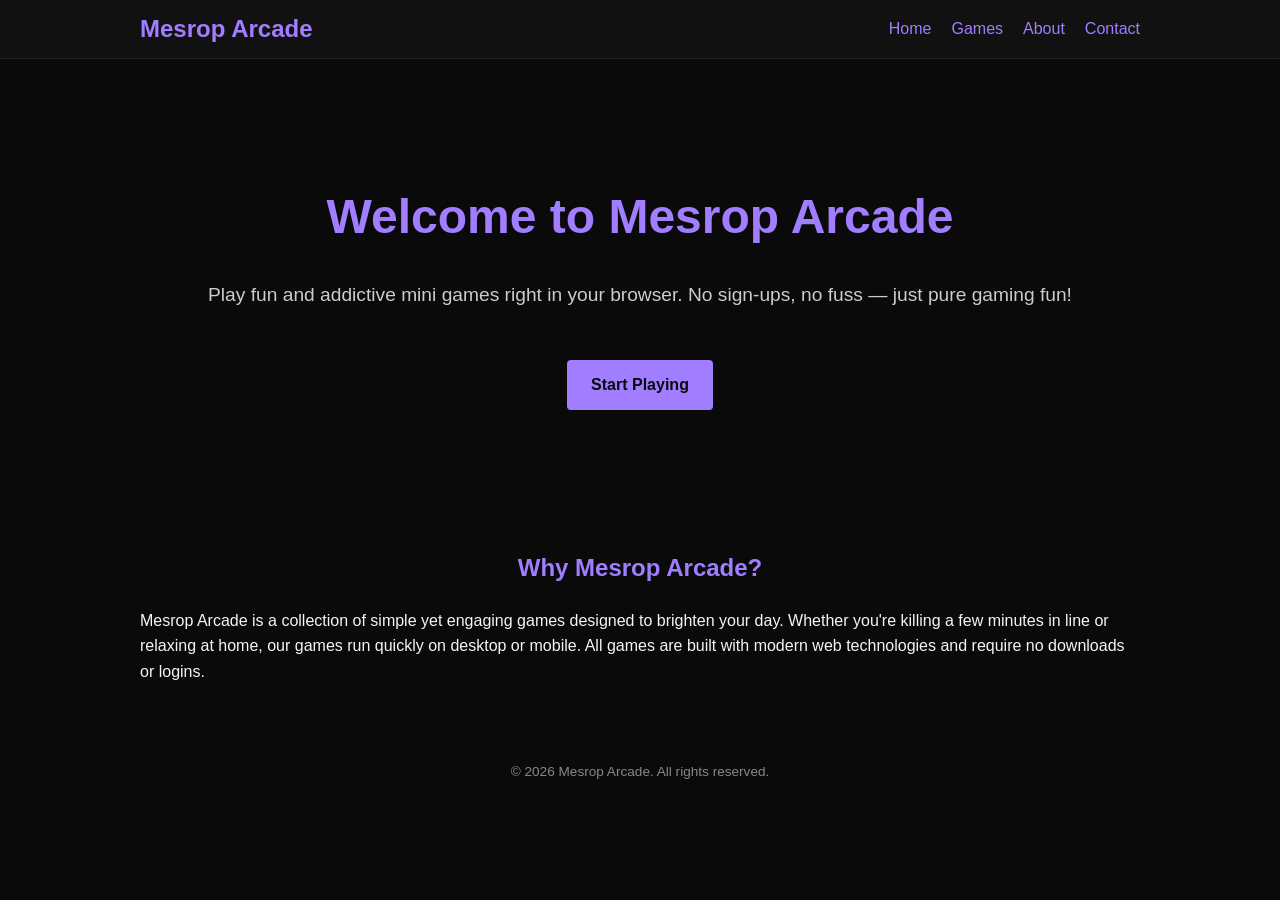
<file: index.html>
<!DOCTYPE html>
<html lang="en">
<head>
  <meta charset="UTF-8">
  <meta name="viewport" content="width=device-width, initial-scale=1.0">
  <title>Mesrop Arcade</title>
  <link rel="stylesheet" href="style.css">
</head>
<body>
  <header>
    <nav>
      <a href="index.html" class="logo">Mesrop Arcade</a>
      <ul>
        <li><a href="index.html">Home</a></li>
        <li><a href="games.html">Games</a></li>
        <li><a href="about.html">About</a></li>
        <li><a href="contact.html">Contact</a></li>
      </ul>
    </nav>
  </header>
  
  <main>
    <section class="hero">
      <h1>Welcome to Mesrop Arcade</h1>
      <p>Play fun and addictive mini games right in your browser. No sign‑ups, no fuss — just pure gaming fun!</p>
      <a href="games.html" class="button">Start Playing</a>
    </section>
    
    <div class="container">
      <h2 style="color:#a07eff;text-align:center;">Why Mesrop Arcade?</h2>
      <p>Mesrop Arcade is a collection of simple yet engaging games designed to brighten your day. Whether you're killing a few minutes in line or relaxing at home, our games run quickly on desktop or mobile. All games are built with modern web technologies and require no downloads or logins.</p>
    </div>
  </main>
  
  <footer>
    &copy; <span id="year"></span> Mesrop Arcade. All rights reserved.
  </footer>
  
  <script>
    // Update footer year dynamically
    document.getElementById('year').textContent = new Date().getFullYear();
  </script>
</body>
</html>
</file>
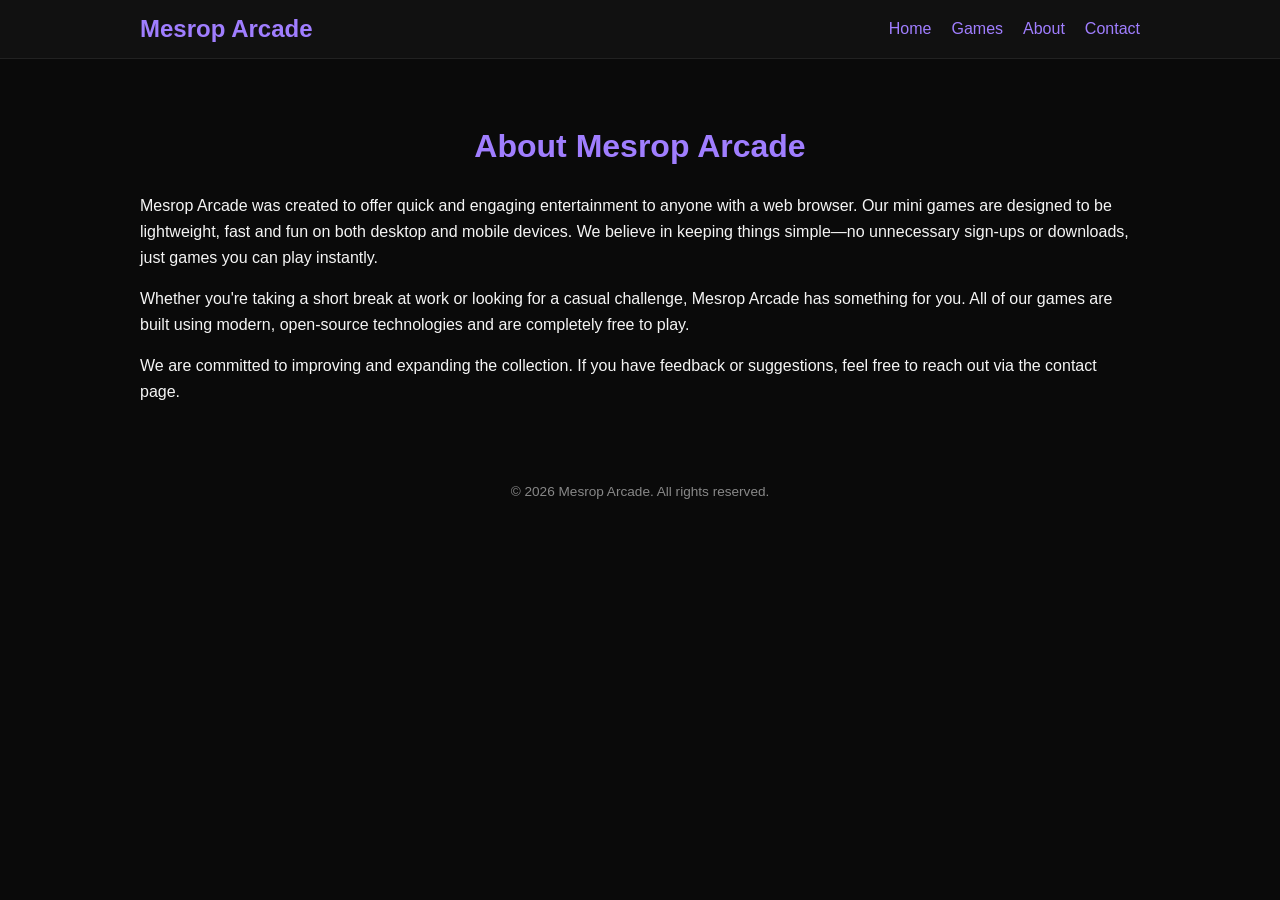
<file: about.html>
<!DOCTYPE html>
<html lang="en">
<head>
  <meta charset="UTF-8">
  <meta name="viewport" content="width=device-width, initial-scale=1.0">
  <title>About | Mesrop Arcade</title>
  <link rel="stylesheet" href="style.css">
</head>
<body>
  <header>
    <nav>
      <a href="index.html" class="logo">Mesrop Arcade</a>
      <ul>
        <li><a href="index.html">Home</a></li>
        <li><a href="games.html">Games</a></li>
        <li><a href="about.html">About</a></li>
        <li><a href="contact.html">Contact</a></li>
      </ul>
    </nav>
  </header>

  <main>
    <div class="container">
      <h1 style="color:#a07eff;text-align:center;">About Mesrop Arcade</h1>
      <p>Mesrop Arcade was created to offer quick and engaging entertainment to anyone with a web browser. Our mini games are designed to be lightweight, fast and fun on both desktop and mobile devices. We believe in keeping things simple—no unnecessary sign‑ups or downloads, just games you can play instantly.</p>
      <p>Whether you're taking a short break at work or looking for a casual challenge, Mesrop Arcade has something for you. All of our games are built using modern, open‑source technologies and are completely free to play.</p>
      <p>We are committed to improving and expanding the collection. If you have feedback or suggestions, feel free to reach out via the contact page.</p>
    </div>
  </main>

  <footer>
    &copy; <span id="year"></span> Mesrop Arcade. All rights reserved.
  </footer>

  <script>
    document.getElementById('year').textContent = new Date().getFullYear();
  </script>
</body>
</html>
</file>
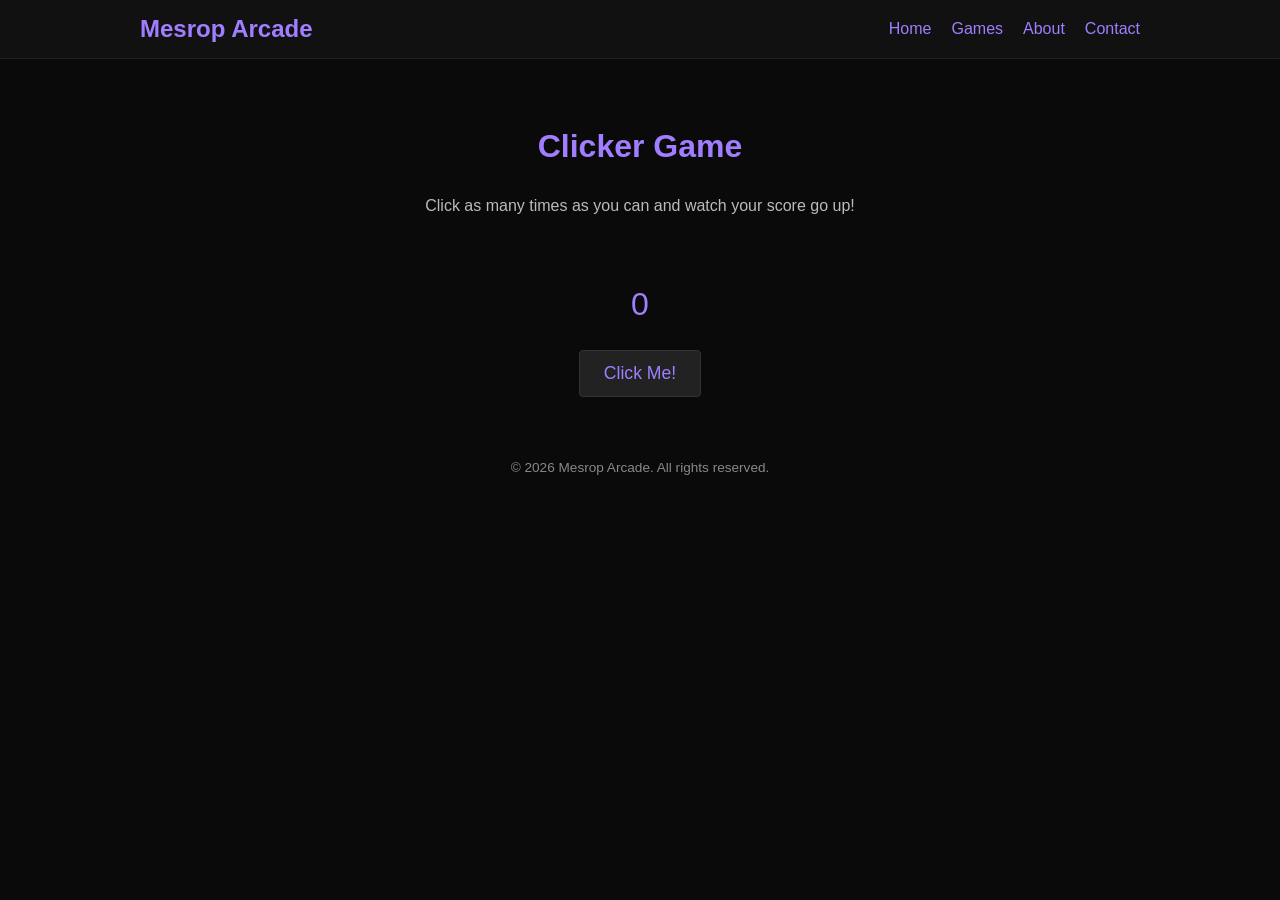
<file: clicker.html>
<!DOCTYPE html>
<html lang="en">
<head>
  <meta charset="UTF-8">
  <meta name="viewport" content="width=device-width, initial-scale=1.0">
  <title>Clicker Game | Mesrop Arcade</title>
  <link rel="stylesheet" href="style.css">
</head>
<body>
  <header>
    <nav>
      <a href="index.html" class="logo">Mesrop Arcade</a>
      <ul>
        <li><a href="index.html">Home</a></li>
        <li><a href="games.html">Games</a></li>
        <li><a href="about.html">About</a></li>
        <li><a href="contact.html">Contact</a></li>
      </ul>
    </nav>
  </header>
  <main>
    <div class="container">
      <h1 style="color:#a07eff;text-align:center;">Clicker Game</h1>
      <p style="text-align:center;color:#bbbbbb;">Click as many times as you can and watch your score go up!</p>
      <div class="clicker-container">
        <span id="points">0</span>
        <button id="clickBtn">Click Me!</button>
      </div>
    </div>
  </main>
  <footer>
    &copy; <span id="year"></span> Mesrop Arcade. All rights reserved.
  </footer>
  <script>
    document.getElementById('year').textContent = new Date().getFullYear();
  </script>
  <script src="js/clicker.js"></script>
</body>
</html>
</file>
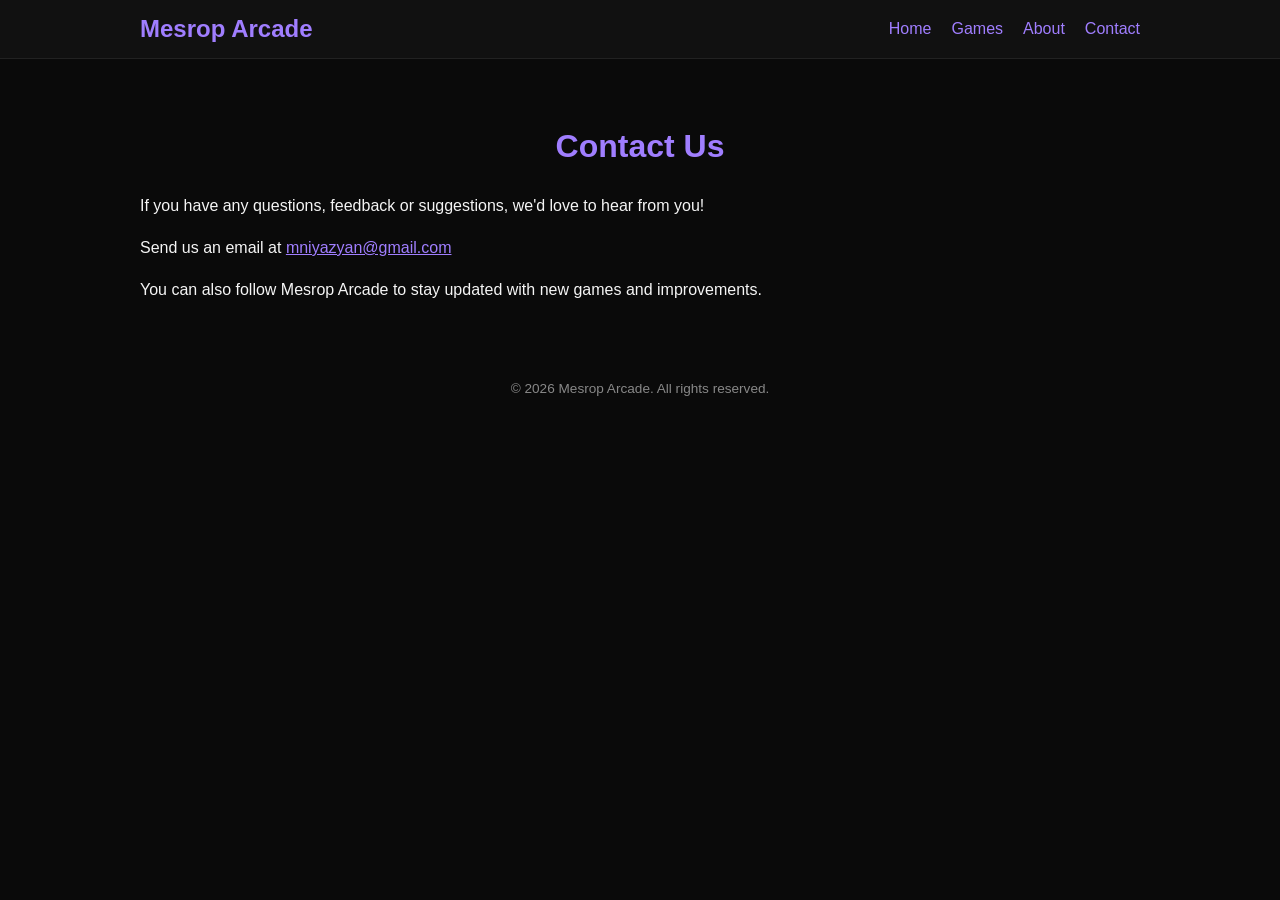
<file: contact.html>
<!DOCTYPE html>
<html lang="en">
<head>
  <meta charset="UTF-8">
  <meta name="viewport" content="width=device-width, initial-scale=1.0">
  <title>Contact | Mesrop Arcade</title>
  <link rel="stylesheet" href="style.css">
</head>
<body>
  <header>
    <nav>
      <a href="index.html" class="logo">Mesrop Arcade</a>
      <ul>
        <li><a href="index.html">Home</a></li>
        <li><a href="games.html">Games</a></li>
        <li><a href="about.html">About</a></li>
        <li><a href="contact.html">Contact</a></li>
      </ul>
    </nav>
  </header>

  <main>
    <div class="container">
      <h1 style="color:#a07eff;text-align:center;">Contact Us</h1>
      <p>If you have any questions, feedback or suggestions, we'd love to hear from you!</p>
      <p>Send us an email at <a href="mailto:mniyazyan@gmail.com" style="color:#a07eff;">mniyazyan@gmail.com</a></p>
      <p>You can also follow Mesrop Arcade to stay updated with new games and improvements.</p>
    </div>
  </main>

  <footer>
    &copy; <span id="year"></span> Mesrop Arcade. All rights reserved.
  </footer>

  <script>
    document.getElementById('year').textContent = new Date().getFullYear();
  </script>
</body>
</html>
</file>
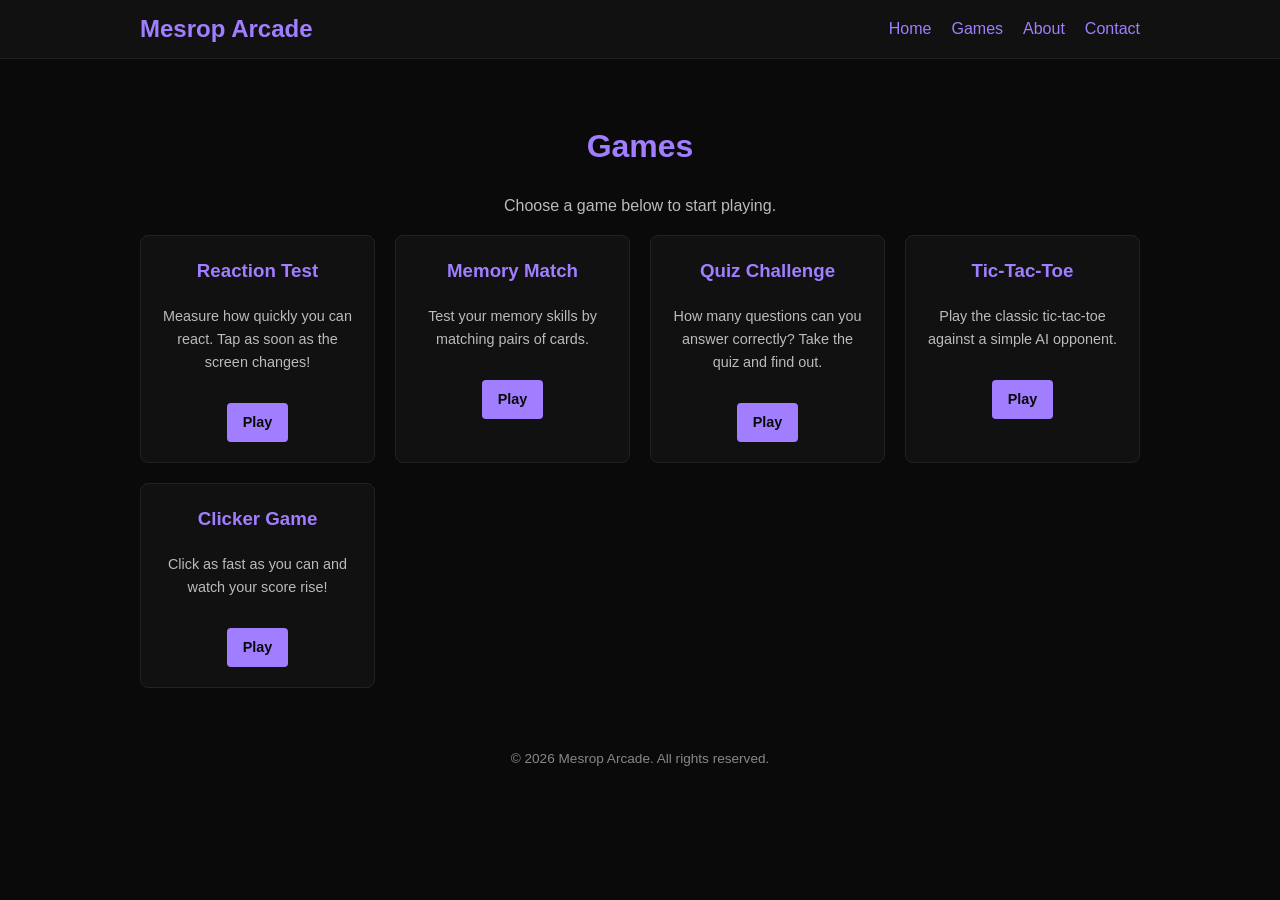
<file: games.html>
<!DOCTYPE html>
<html lang="en">
<head>
  <meta charset="UTF-8">
  <meta name="viewport" content="width=device-width, initial-scale=1.0">
  <title>Games | Mesrop Arcade</title>
  <link rel="stylesheet" href="style.css">
</head>
<body>
  <header>
    <nav>
      <a href="index.html" class="logo">Mesrop Arcade</a>
      <ul>
        <li><a href="index.html">Home</a></li>
        <li><a href="games.html">Games</a></li>
        <li><a href="about.html">About</a></li>
        <li><a href="contact.html">Contact</a></li>
      </ul>
    </nav>
  </header>

  <main>
    <div class="container">
      <h1 style="color:#a07eff;text-align:center;">Games</h1>
      <p style="text-align:center;color:#bbbbbb;">Choose a game below to start playing.</p>
      <div class="games-grid">
        <div class="card">
          <h3>Reaction Test</h3>
          <p>Measure how quickly you can react. Tap as soon as the screen changes!</p>
          <a href="reaction.html" class="button">Play</a>
        </div>
        <div class="card">
          <h3>Memory Match</h3>
          <p>Test your memory skills by matching pairs of cards.</p>
          <a href="memory.html" class="button">Play</a>
        </div>
        <div class="card">
          <h3>Quiz Challenge</h3>
          <p>How many questions can you answer correctly? Take the quiz and find out.</p>
          <a href="quiz.html" class="button">Play</a>
        </div>
        <div class="card">
          <h3>Tic-Tac-Toe</h3>
          <p>Play the classic tic‑tac‑toe against a simple AI opponent.</p>
          <a href="tictactoe.html" class="button">Play</a>
        </div>
        <div class="card">
          <h3>Clicker Game</h3>
          <p>Click as fast as you can and watch your score rise!</p>
          <a href="clicker.html" class="button">Play</a>
        </div>
      </div>
    </div>
  </main>

  <footer>
    &copy; <span id="year"></span> Mesrop Arcade. All rights reserved.
  </footer>

  <script>
    document.getElementById('year').textContent = new Date().getFullYear();
  </script>
</body>
</html>
</file>
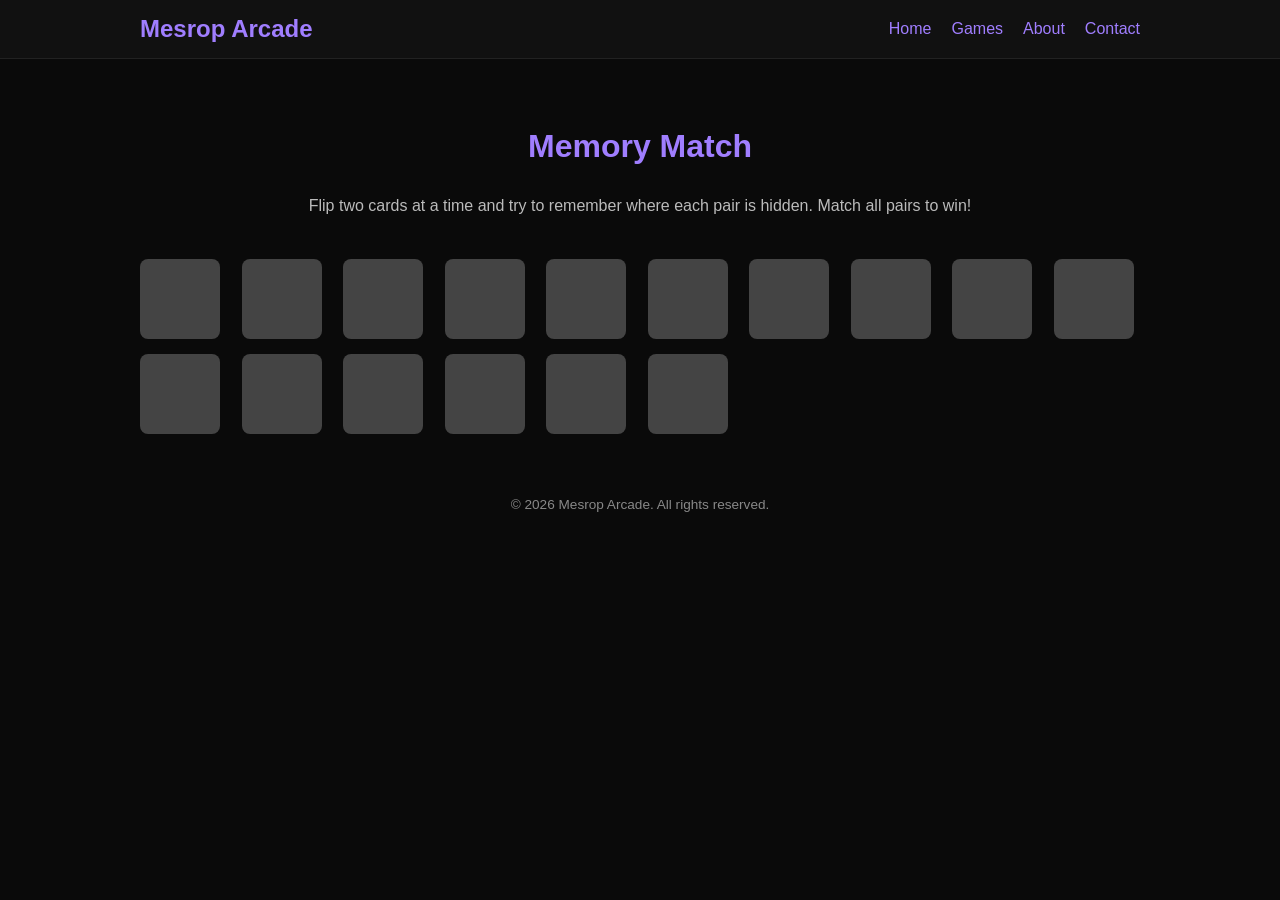
<file: memory.html>
<!DOCTYPE html>
<html lang="en">
<head>
  <meta charset="UTF-8">
  <meta name="viewport" content="width=device-width, initial-scale=1.0">
  <title>Memory Match | Mesrop Arcade</title>
  <link rel="stylesheet" href="style.css">
</head>
<body>
  <header>
    <nav>
      <a href="index.html" class="logo">Mesrop Arcade</a>
      <ul>
        <li><a href="index.html">Home</a></li>
        <li><a href="games.html">Games</a></li>
        <li><a href="about.html">About</a></li>
        <li><a href="contact.html">Contact</a></li>
      </ul>
    </nav>
  </header>
  <main>
    <div class="container">
      <h1 style="color:#a07eff;text-align:center;">Memory Match</h1>
      <p style="text-align:center;color:#bbbbbb;">Flip two cards at a time and try to remember where each pair is hidden. Match all pairs to win!</p>
      <div class="memory-container" id="memory-game"></div>
    </div>
  </main>
  <footer>
    &copy; <span id="year"></span> Mesrop Arcade. All rights reserved.
  </footer>
  <script>
    document.getElementById('year').textContent = new Date().getFullYear();
  </script>
  <script src="js/memory.js"></script>
</body>
</html>
</file>
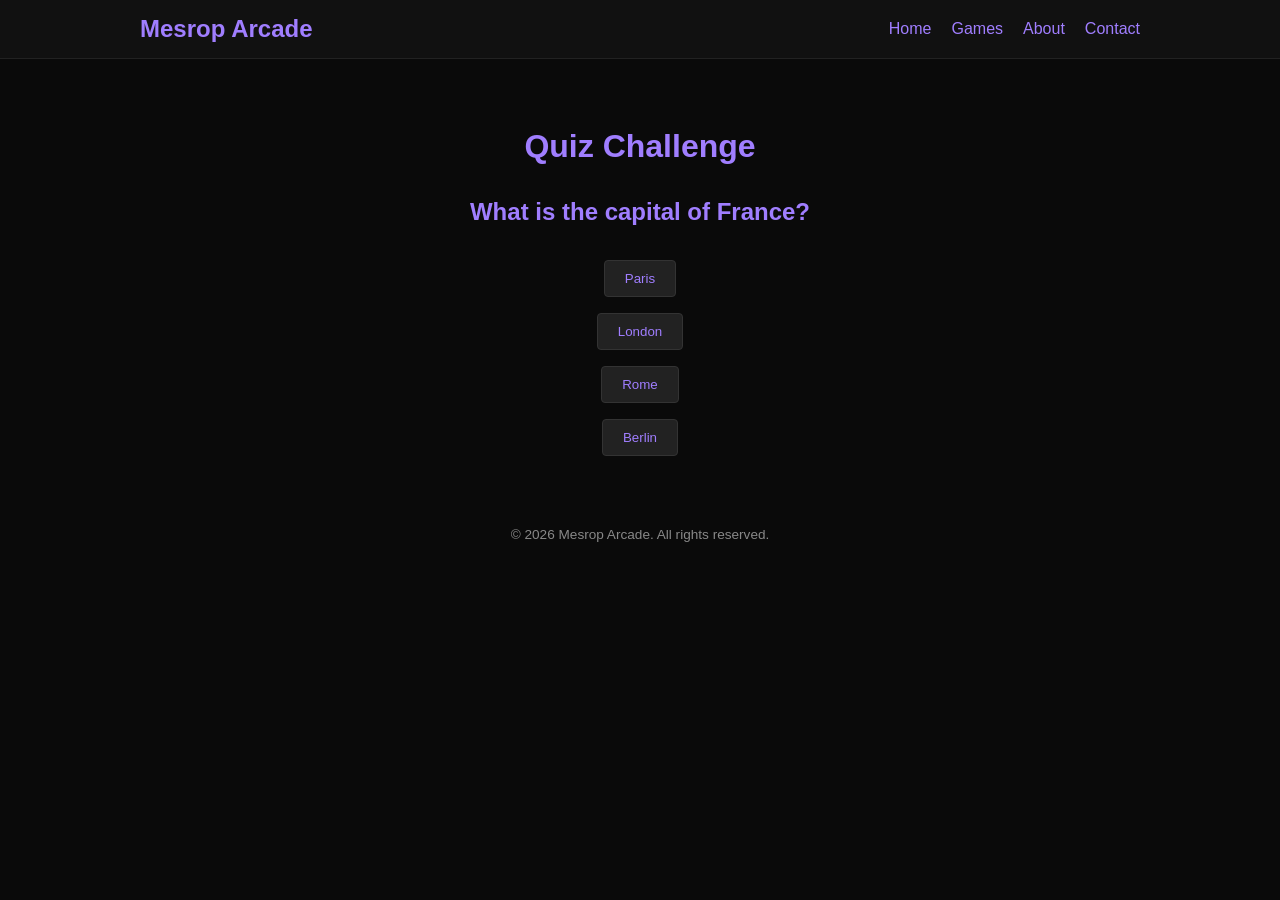
<file: quiz.html>
<!DOCTYPE html>
<html lang="en">
<head>
  <meta charset="UTF-8">
  <meta name="viewport" content="width=device-width, initial-scale=1.0">
  <title>Quiz Challenge | Mesrop Arcade</title>
  <link rel="stylesheet" href="style.css">
</head>
<body>
  <header>
    <nav>
      <a href="index.html" class="logo">Mesrop Arcade</a>
      <ul>
        <li><a href="index.html">Home</a></li>
        <li><a href="games.html">Games</a></li>
        <li><a href="about.html">About</a></li>
        <li><a href="contact.html">Contact</a></li>
      </ul>
    </nav>
  </header>
  <main>
    <div class="container">
      <h1 style="color:#a07eff;text-align:center;">Quiz Challenge</h1>
      <div class="quiz-container" id="quiz-container">
        <h2 id="question">Loading...</h2>
        <div class="options" id="options"></div>
      </div>
    </div>
  </main>
  <footer>
    &copy; <span id="year"></span> Mesrop Arcade. All rights reserved.
  </footer>
  <script>
    document.getElementById('year').textContent = new Date().getFullYear();
  </script>
  <script src="js/quiz.js"></script>
</body>
</html>
</file>
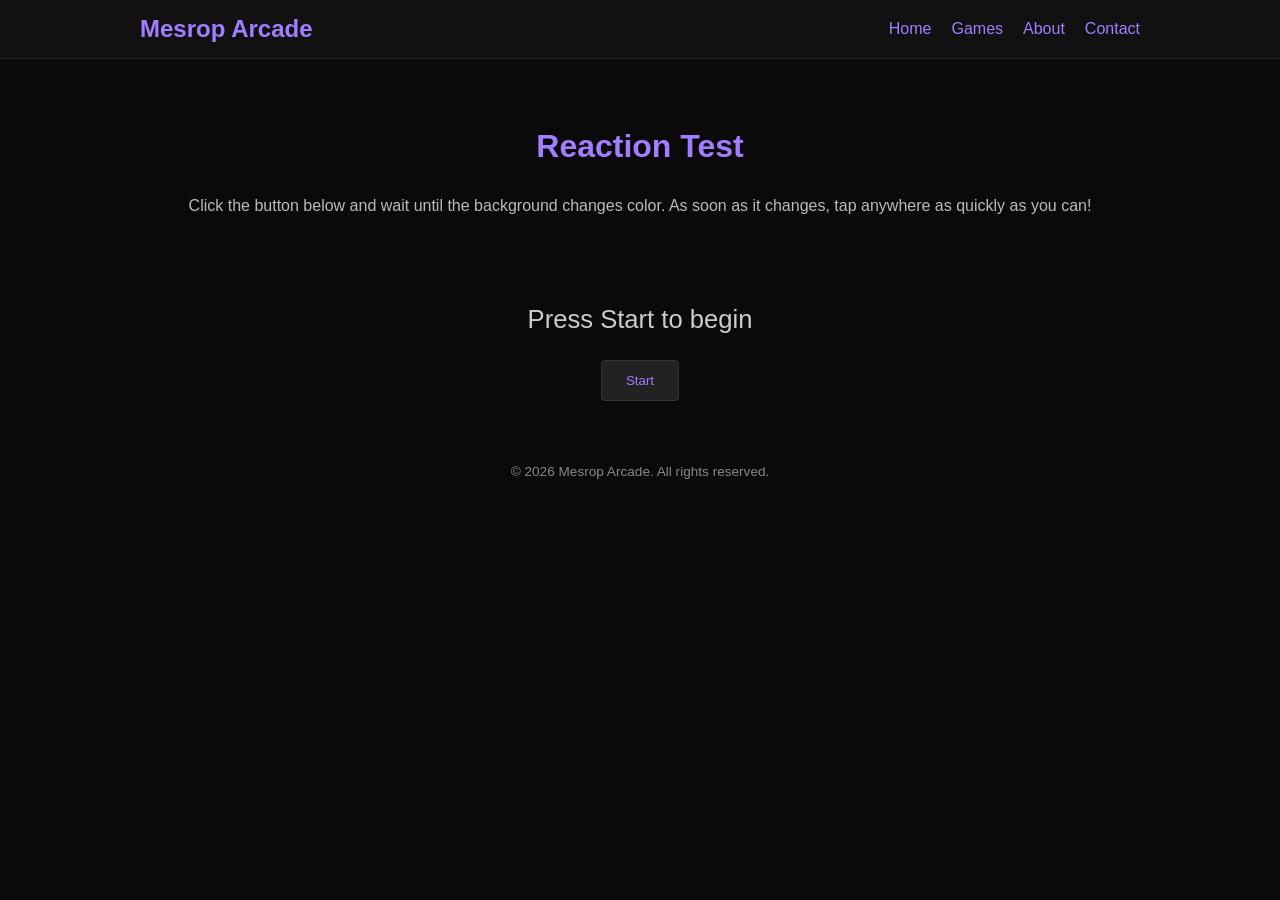
<file: reaction.html>
<!DOCTYPE html>
<html lang="en">
<head>
  <meta charset="UTF-8">
  <meta name="viewport" content="width=device-width, initial-scale=1.0">
  <title>Reaction Test | Mesrop Arcade</title>
  <link rel="stylesheet" href="style.css">
</head>
<body>
  <header>
    <nav>
      <a href="index.html" class="logo">Mesrop Arcade</a>
      <ul>
        <li><a href="index.html">Home</a></li>
        <li><a href="games.html">Games</a></li>
        <li><a href="about.html">About</a></li>
        <li><a href="contact.html">Contact</a></li>
      </ul>
    </nav>
  </header>
  <main>
    <div class="container">
      <h1 style="color:#a07eff;text-align:center;">Reaction Test</h1>
      <p style="text-align:center;color:#bbbbbb;">Click the button below and wait until the background changes color. As soon as it changes, tap anywhere as quickly as you can!</p>
      <div class="reaction-container">
        <div id="message">Press Start to begin</div>
        <button id="startBtn">Start</button>
      </div>
    </div>
  </main>
  <footer>
    &copy; <span id="year"></span> Mesrop Arcade. All rights reserved.
  </footer>
  <script>
    document.getElementById('year').textContent = new Date().getFullYear();
  </script>
  <script src="js/reaction.js"></script>
</body>
</html>
</file>
<file: style.css>
/* Global Styles for Mesrop Arcade */

body {
  margin: 0;
  font-family: Arial, sans-serif;
  background-color: #0a0a0a;
  color: #f5f5f5;
  line-height: 1.6;
}

/* Navigation bar */
header {
  background-color: #111;
  border-bottom: 1px solid #222;
}

nav {
  max-width: 1000px;
  margin: 0 auto;
  padding: 10px 20px;
  display: flex;
  justify-content: space-between;
  align-items: center;
}

nav .logo {
  font-size: 1.5rem;
  font-weight: bold;
  color: #a07eff; /* neon accent */
  text-decoration: none;
}

nav ul {
  list-style: none;
  margin: 0;
  padding: 0;
  display: flex;
}

nav li {
  margin-left: 20px;
}

nav a {
  color: #a07eff;
  text-decoration: none;
  transition: color 0.3s;
}

nav a:hover {
  color: #ffffff;
}

/* Containers */
.container {
  max-width: 1000px;
  margin: 0 auto;
  padding: 40px 20px;
}

/* Hero section on home page */
.hero {
  text-align: center;
  padding: 80px 20px;
}

.hero h1 {
  font-size: 3em;
  margin-bottom: 0.5em;
  color: #a07eff;
}

.hero p {
  font-size: 1.2em;
  color: #cccccc;
}

.button {
  display: inline-block;
  margin-top: 30px;
  padding: 12px 24px;
  background-color: #a07eff;
  color: #0a0a0a;
  border-radius: 4px;
  text-decoration: none;
  font-weight: bold;
  transition: background-color 0.3s, transform 0.2s;
}

.button:hover {
  background-color: #c29aff;
  transform: translateY(-2px);
}

/* Games grid */
.games-grid {
  display: grid;
  grid-template-columns: repeat(auto-fit, minmax(200px, 1fr));
  grid-gap: 20px;
}

.card {
  background-color: #111;
  border: 1px solid #222;
  border-radius: 8px;
  padding: 20px;
  text-align: center;
  transition: transform 0.3s, box-shadow 0.3s;
}

.card:hover {
  transform: translateY(-5px);
  box-shadow: 0 4px 20px rgba(160, 126, 255, 0.3);
}

.card h3 {
  margin-top: 0;
  color: #a07eff;
}

.card p {
  color: #bbbbbb;
  font-size: 0.9em;
}

.card .button {
  margin-top: 15px;
  padding: 8px 16px;
  font-size: 0.9em;
}

/* Footer */
footer {
  text-align: center;
  padding: 20px;
  color: #888;
  font-size: 0.85em;
}

/* Memory game styles */
.memory-container {
  display: grid;
  grid-template-columns: repeat(auto-fit, minmax(80px, 1fr));
  grid-gap: 15px;
  justify-content: center;
  margin-top: 40px;
}

.memory-card {
  width: 80px;
  height: 80px;
  perspective: 600px;
  position: relative;
}

.memory-card .inner {
  position: absolute;
  width: 100%;
  height: 100%;
  transform-style: preserve-3d;
  transition: transform 0.5s;
}

.memory-card.flip .inner {
  transform: rotateY(180deg);
}

.memory-card .front,
.memory-card .back {
  position: absolute;
  width: 100%;
  height: 100%;
  backface-visibility: hidden;
  display: flex;
  align-items: center;
  justify-content: center;
  font-size: 2rem;
  border-radius: 8px;
}

.memory-card .front {
  background-color: #222;
  color: #a07eff;
  transform: rotateY(180deg);
}

.memory-card .back {
  background-color: #444;
}

/* Quiz game styles */
.quiz-container {
  max-width: 600px;
  margin: 0 auto;
  text-align: center;
}

.quiz-container h2 {
  margin-bottom: 20px;
  color: #a07eff;
}

.quiz-container .options {
  display: flex;
  flex-direction: column;
  align-items: center;
}

.quiz-container button.option {
  margin: 8px 0;
  padding: 10px 20px;
  background-color: #222;
  color: #a07eff;
  border: 1px solid #333;
  border-radius: 4px;
  cursor: pointer;
  transition: background-color 0.3s;
}

.quiz-container button.option:hover {
  background-color: #333;
}

/* Tic-tac-toe styles */
.tic-container {
  display: flex;
  flex-direction: column;
  align-items: center;
  margin-top: 40px;
}

.tic-grid {
  display: grid;
  grid-template-columns: repeat(3, 80px);
  grid-template-rows: repeat(3, 80px);
  gap: 5px;
}

.tic-grid .cell {
  width: 80px;
  height: 80px;
  background-color: #222;
  color: #a07eff;
  font-size: 2rem;
  display: flex;
  align-items: center;
  justify-content: center;
  cursor: pointer;
  border-radius: 4px;
}

.tic-grid .cell:hover {
  background-color: #333;
}

.tic-container #status {
  margin-top: 20px;
  font-size: 1.2rem;
  color: #cccccc;
}

/* Clicker game styles */
.clicker-container {
  text-align: center;
  margin-top: 60px;
}

.clicker-container #points {
  font-size: 2rem;
  color: #a07eff;
  margin-bottom: 20px;
  display: block;
}

.clicker-container button {
  padding: 12px 24px;
  background-color: #222;
  border: 1px solid #333;
  color: #a07eff;
  border-radius: 4px;
  cursor: pointer;
  font-size: 1.1rem;
  transition: background-color 0.3s;
}

.clicker-container button:hover {
  background-color: #333;
}

/* Reaction game styles */
.reaction-container {
  text-align: center;
  margin-top: 80px;
}

.reaction-container #message {
  font-size: 1.6rem;
  color: #cccccc;
  margin-bottom: 20px;
}

.reaction-container #startBtn {
  padding: 12px 24px;
  background-color: #222;
  border: 1px solid #333;
  color: #a07eff;
  border-radius: 4px;
  cursor: pointer;
  transition: background-color 0.3s;
}

.reaction-container #startBtn:hover {
  background-color: #333;
}

.reaction-active {
  background-color: #14213d; /* background when ready to click */
}

/* Responsive adjustments */
@media (max-width: 600px) {
  .hero h1 {
    font-size: 2.2em;
  }
  nav ul {
    flex-direction: column;
    align-items: flex-start;
  }
  nav li {
    margin-left: 0;
    margin-top: 8px;
  }
  .tic-grid {
    grid-template-columns: repeat(3, 60px);
    grid-template-rows: repeat(3, 60px);
  }
  .tic-grid .cell {
    width: 60px;
    height: 60px;
    font-size: 1.5rem;
  }
  .memory-card {
    width: 60px;
    height: 60px;
  }
  .clicker-container button {
    padding: 10px 20px;
  }
}
</file>
